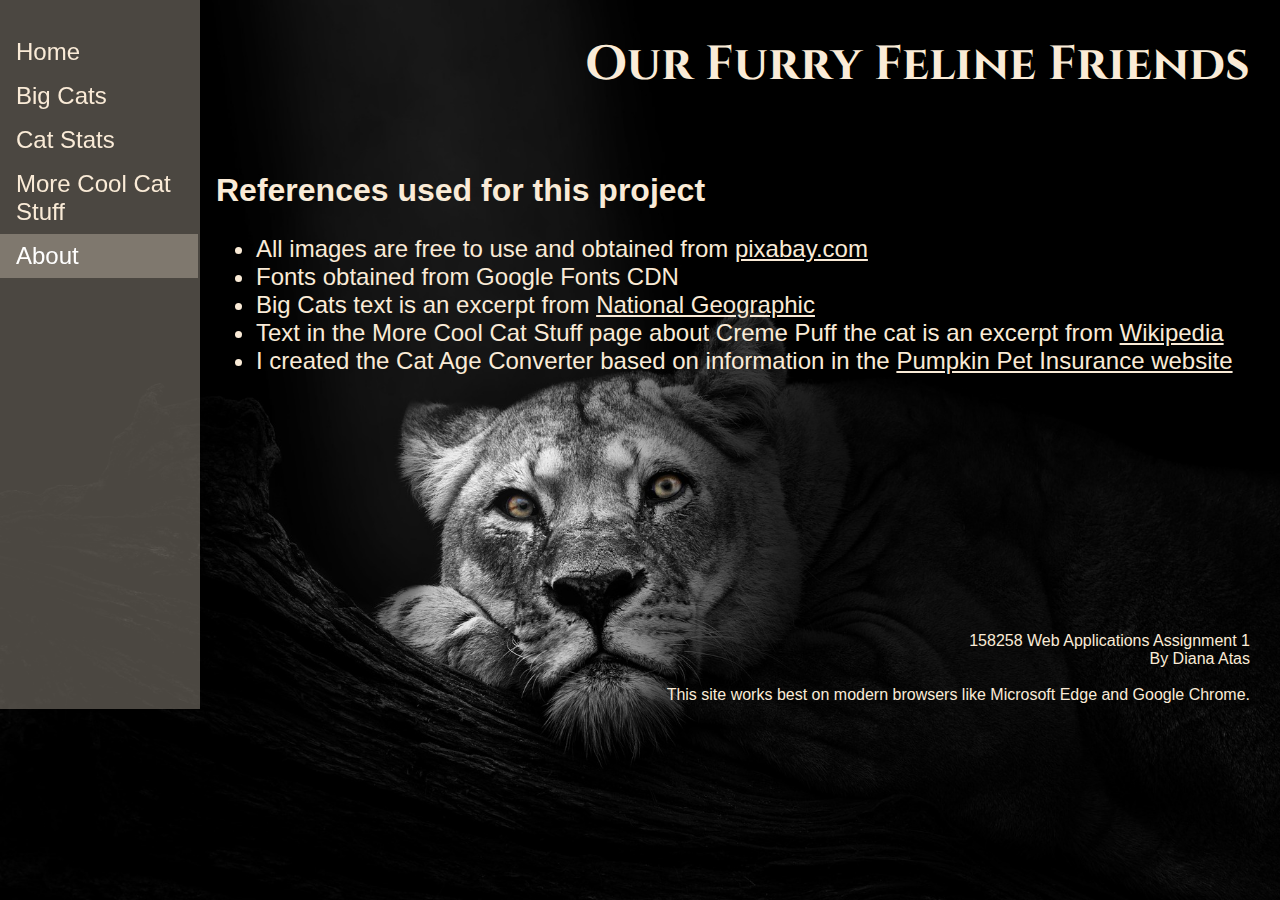
<file: da-assignment1/about.html>
﻿<!DOCTYPE html>
<html lang="en">
<head>
    <meta charset="utf-8" />
    <meta name="viewport" content="width=device-width, initial-scale=1.0" />
    <title>About</title>
    <link rel="stylesheet" type="text/css" href="catstyles.css" />

    <link rel="preconnect" href="https://fonts.googleapis.com">
    <link rel="preconnect" href="https://fonts.gstatic.com" crossorigin>
    <link href="https://fonts.googleapis.com/css2?family=Cinzel:wght@600&family=Miltonian+Tattoo&display=swap" rel="stylesheet">

</head>
<body class="aboutbackground">

    <div class="grid">
        <header class="header">
            <h1>Our Furry Feline Friends</h1>
        </header>

        <div class="navbox">
            <nav>
                <ul>
                    <li><a href="index.html">Home</a></li>
                    <li><a href="bigcats.html">Big Cats</a></li>
                    <li><a href="catstats.html">Cat Stats</a></li>
                    <li><a href="coolstuff.html">More Cool Cat Stuff</a></li>
                    <li><a class="active" href="about.html">About</a></li>
                </ul>
            </nav>
        </div>

        <div class="mainbox">
            <section>
                
                <h2>References used for this project</h2>

                <ul>
                    <li>All images are free to use and obtained from <a href="https://pixabay.com/">pixabay.com</a></li>
                    <li>Fonts obtained from Google Fonts CDN</li>
                    <li>Big Cats text is an excerpt from <a href="https://www.nationalgeographic.com/animals/mammals/facts/big-cats-1">National Geographic</a></li>
                    <li>Text in the More Cool Cat Stuff page about Creme Puff the cat is an excerpt from <a href="https://en.wikipedia.org/wiki/Creme_Puff_(cat)">Wikipedia</a></li>
                    <li>I created the Cat Age Converter based on information in the <a href="https://www.pumpkin.care/blog/cat-age-chart/">Pumpkin Pet Insurance website</a></li>
                </ul>
            </section>
        </div>

        <div class="footerbox">
            <footer class="bottomright">
                158258 Web Applications Assignment 1
                <br />
                By Diana Atas
                <br />
                <br />
                This site works best on modern browsers like Microsoft Edge and Google Chrome.
            </footer>
        </div>

    </div>

</body>
</html>
</file>
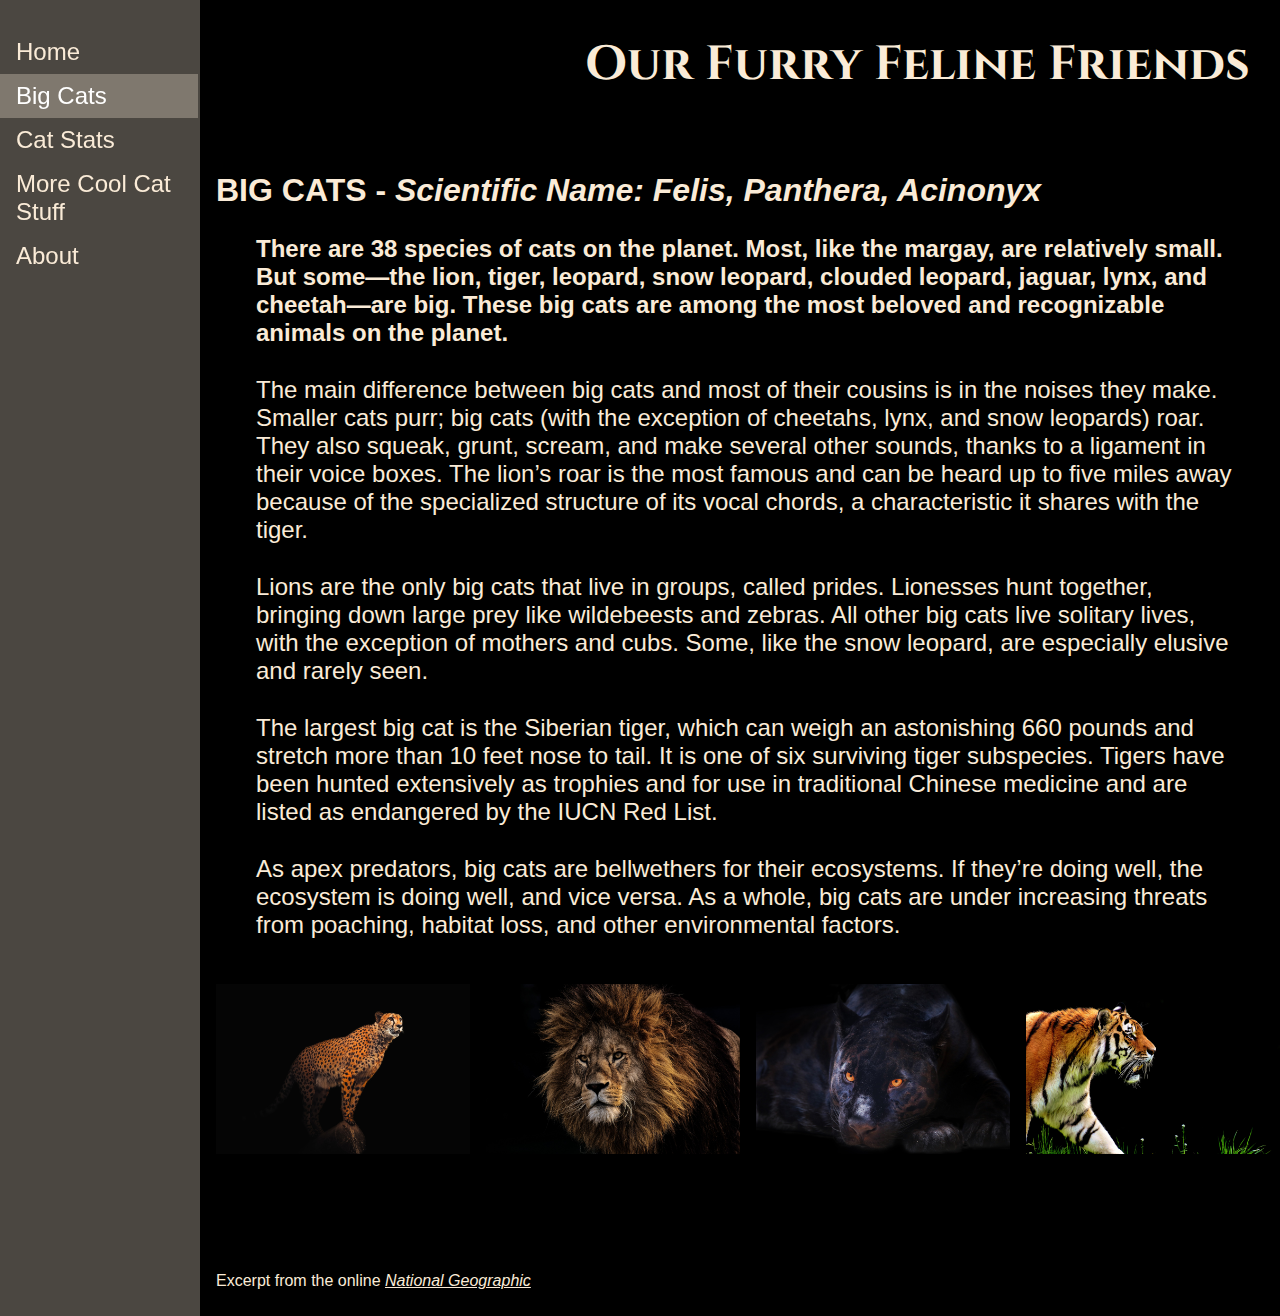
<file: da-assignment1/bigcats.html>
﻿<!DOCTYPE html>
<html lang="en">
<head>
    <meta charset="utf-8" />
    <meta name="viewport" content="width=device-width, initial-scale=1.0" />
    <title>Big Cats</title>
    <link rel="stylesheet" type="text/css" href="catstyles.css" />

    <link rel="preconnect" href="https://fonts.googleapis.com">
    <link rel="preconnect" href="https://fonts.gstatic.com" crossorigin>
    <link href="https://fonts.googleapis.com/css2?family=Cinzel:wght@600&family=Miltonian+Tattoo&display=swap" rel="stylesheet">

</head>

<body>

    <div class="grid">
        <header class="header">
            <h1>Our Furry Feline Friends</h1>
        </header>

        <!-- Your navbox increases and decreases in height based on the content on the page. Can we decouple this relationship? The navbox should be independent and I think the design you're going for is having it full height -->
        <div class="navbox">
            <nav>
                <ul>
                    <li><a href="index.html">Home</a></li>
                    <li><a class="active" href="bigcats.html">Big Cats</a></li>
                    <li><a href="catstats.html">Cat Stats</a></li>
                    <li><a href="coolstuff.html">More Cool Cat Stuff</a></li>
                    <li><a href="about.html">About</a></li>
                </ul>
            </nav>
        </div>

        <div class="mainbox1"> 
            <section>
                <h2><span class="uppercase">Big Cats</span> - <em>Scientific Name: Felis, Panthera, Acinonyx</em></h2>
                <blockquote cite="https://www.nationalgeographic.com/animals/mammals/facts/big-cats-1">
                    <p><strong>There are 38 species of cats on the planet. Most, like the margay, are relatively small. But some—the lion, tiger, leopard, snow leopard, clouded leopard, jaguar, lynx, and cheetah—are big. These big cats are among the most beloved and recognizable animals on the planet.</strong></p>
                    <p>The main difference between big cats and most of their cousins is in the noises they make. Smaller cats purr; big cats (with the exception of cheetahs, lynx, and snow leopards) roar. They also squeak, grunt, scream, and make several other sounds, thanks to a ligament in their voice boxes. The lion’s roar is the most famous and can be heard up to five miles away because of the specialized structure of its vocal chords, a characteristic it shares with the tiger.</p>
                    <p>Lions are the only big cats that live in groups, called prides. Lionesses hunt together, bringing down large prey like wildebeests and zebras. All other big cats live solitary lives, with the exception of mothers and cubs. Some, like the snow leopard, are especially elusive and rarely seen.</p>
                    <p>The largest big cat is the Siberian tiger, which can weigh an astonishing 660 pounds and stretch more than 10 feet nose to tail. It is one of six surviving tiger subspecies. Tigers have been hunted extensively as trophies and for use in traditional Chinese medicine and are listed as endangered by the IUCN Red List.</p>
                    <p>As apex predators, big cats are bellwethers for their ecosystems. If they’re doing well, the ecosystem is doing well, and vice versa. As a whole, big cats are under increasing threats from poaching, habitat loss, and other environmental factors.</p>
                </blockquote>
            </section>
        </div>

        <div class="mainbox2">
            <div class="nestedbox">
                <img src="images/cheetah.jpg" alt="a cheetah standing on a cliff" class="imgfit" />
                <img src="images/lion.jpg" alt="fierce face of a male lion" class="imgfit"  />
                <img src="images/panther.jpg" alt="a calm panther" class="imgfit"  />
                <img src="images/tiger.jpg" alt="a walking tiger" class="imgfit" />

            </div>
        </div>

        <div class="footerbox">
            <footer class="bottomleft">
                <p>Excerpt from the online <cite><a href="https://www.nationalgeographic.com/animals/mammals/facts/big-cats-1">National Geographic</a></cite></p>
            </footer>
        </div>

    </div>
</body>
</html>
</file>
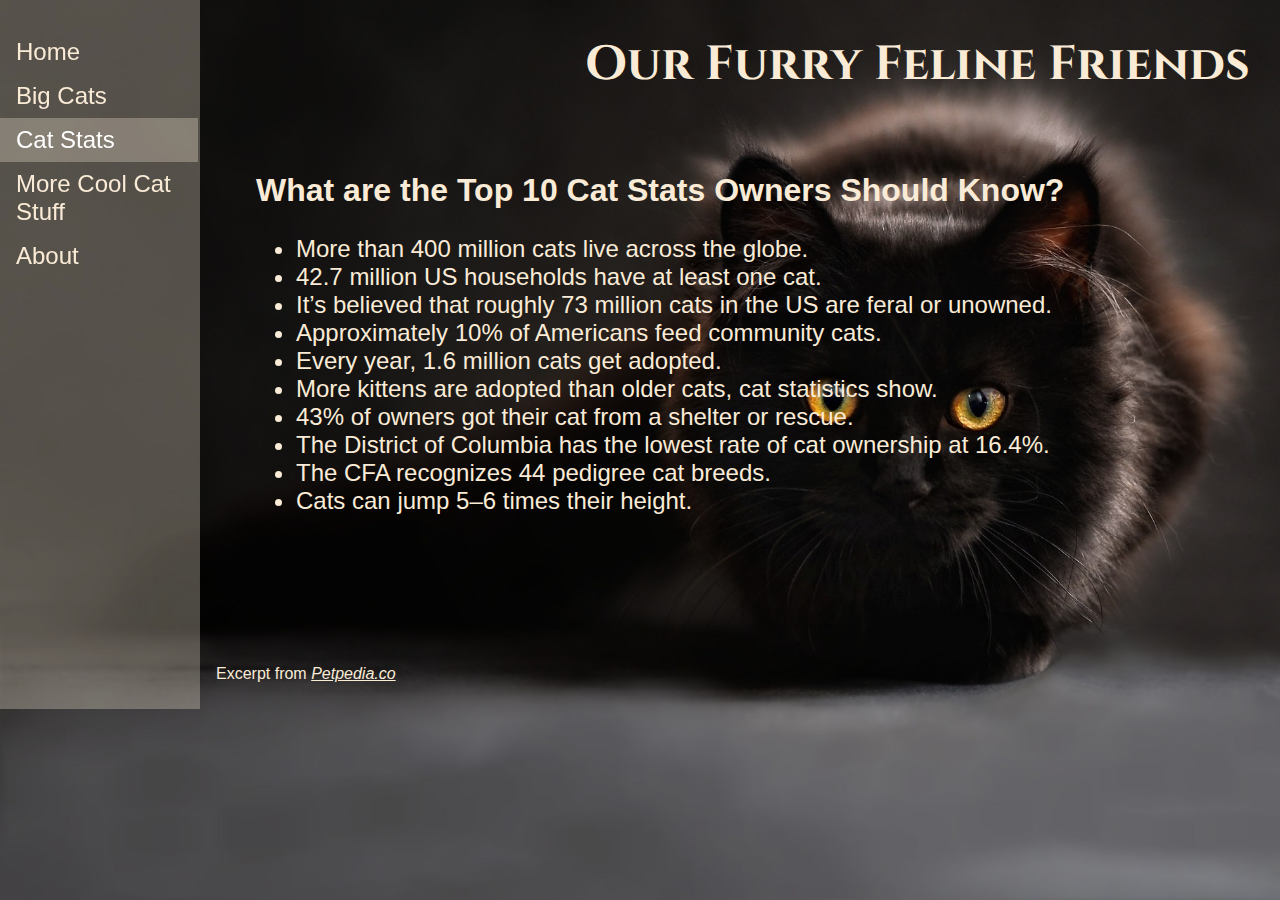
<file: da-assignment1/catstats.html>
﻿<!DOCTYPE html>
<html lang="en">
<head>
    <meta charset="utf-8" />
    <meta name="viewport" content="width=device-width, initial-scale=1.0" />
    <title>Interesting Cat Statistics</title>
    <link rel="stylesheet" type="text/css" href="catstyles.css" />

    <link rel="preconnect" href="https://fonts.googleapis.com">
    <link rel="preconnect" href="https://fonts.gstatic.com" crossorigin>
    <link href="https://fonts.googleapis.com/css2?family=Cinzel:wght@600&family=Miltonian+Tattoo&display=swap" rel="stylesheet">

</head>

<body class="statsbackground">
    <div class="grid">
        <div class="navbox">
            <nav>
                <ul>
                    <li><a href="index.html">Home</a></li>
                    <li><a href="bigcats.html">Big Cats</a></li>
                    <li><a class="active" href="catstats.html">Cat Stats</a></li>
                    <li><a href="coolstuff.html">More Cool Cat Stuff</a></li>
                    <li><a href="about.html">About</a></li>
                </ul>
            </nav>
        </div>

        <header class="header">
            <h1>Our Furry Feline Friends</h1>
        </header>

        <div class="mainbox">
            <section>
                <blockquote cite="https://petpedia.co/cat-statistics/#1.6%20million%20cats">
                    <h2>What are the Top 10 Cat Stats Owners Should Know?</h2>
                    <ul>
                        <li>More than 400 million cats live across the globe.</li>
                        <li>42.7 million US households have at least one cat.</li>
                        <li>It’s believed that roughly 73 million cats in the US are feral or unowned.</li>
                        <li>Approximately 10% of Americans feed community cats.</li>
                        <li>Every year, 1.6 million cats get adopted.</li>
                        <li>More kittens are adopted than older cats, cat statistics show.</li>
                        <li>43% of owners got their cat from a shelter or rescue.</li>
                        <li>The District of Columbia has the lowest rate of cat ownership at 16.4%.</li>
                        <li>The CFA recognizes 44 pedigree cat breeds.</li>
                        <li>Cats can jump 5–6 times their height.</li>
                    </ul>

                </blockquote>
            </section>
        </div>

        <div class="footerbox">
            <footer class="bottomleft">
                <p>Excerpt from <cite><a href="https://petpedia.co/cat-statistics/#1.6%20million%20cats">Petpedia.co</a></cite></p>
            </footer>
        </div>

    </div>

</body>
</html>
</file>
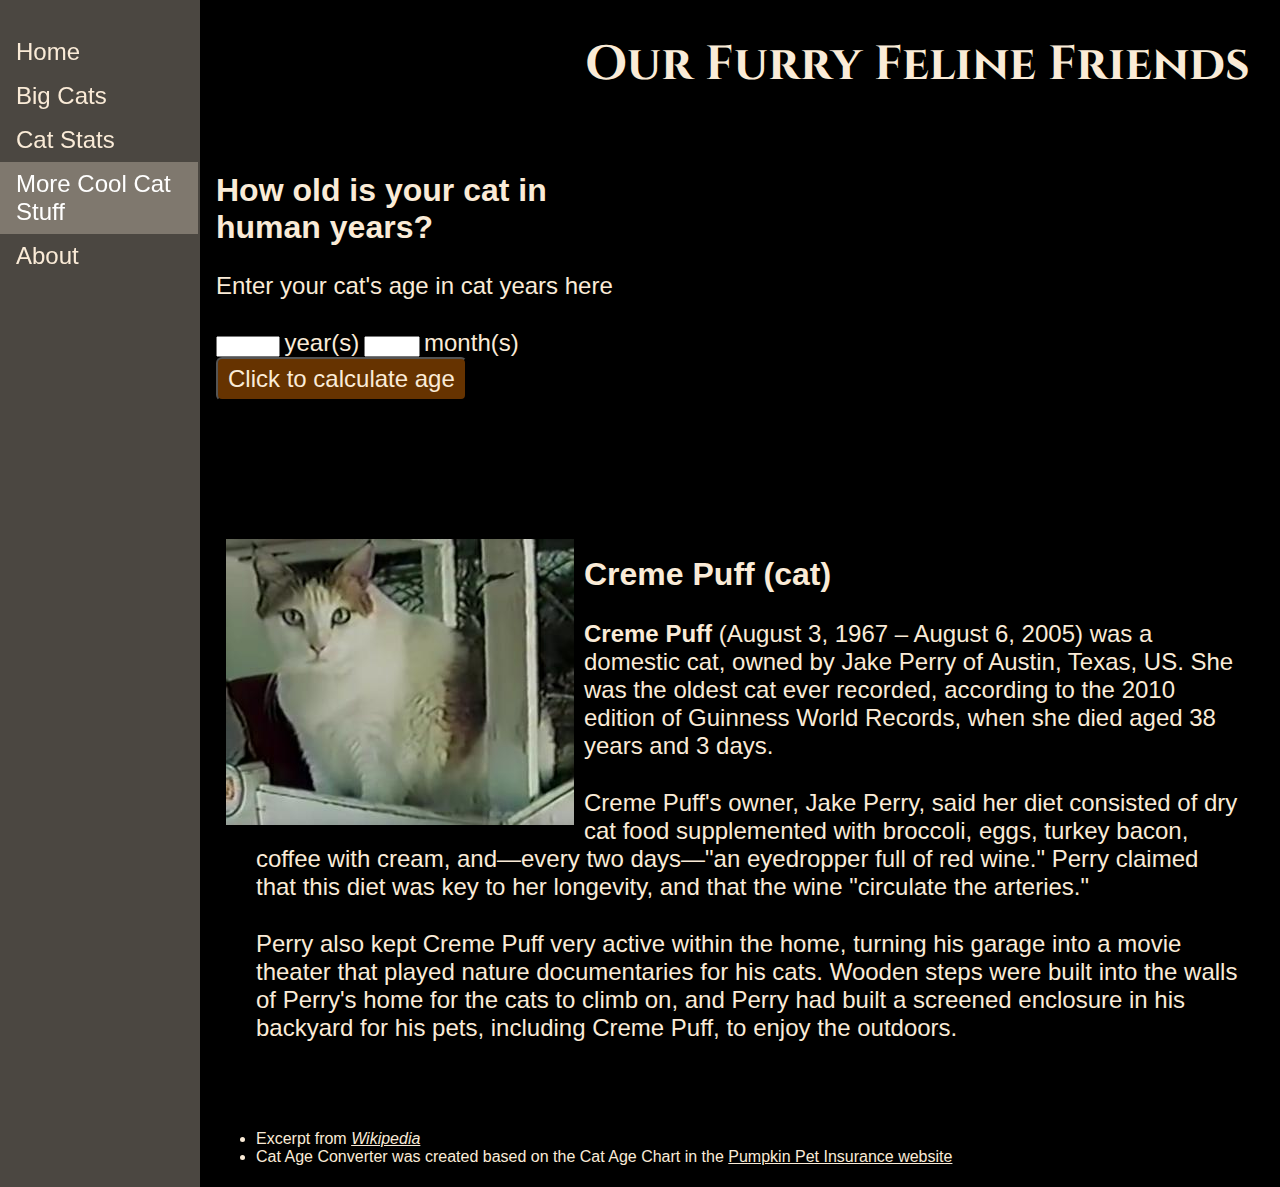
<file: da-assignment1/coolstuff.html>
﻿<!DOCTYPE html>
<html lang="en">
<head>
    <meta charset="utf-8" />
    <title>More Cool Cat Stuff</title>
    <link rel="stylesheet" type="text/css" href="catstyles.css" />

    <link rel="preconnect" href="https://fonts.googleapis.com">
    <link rel="preconnect" href="https://fonts.gstatic.com" crossorigin>
    <link href="https://fonts.googleapis.com/css2?family=Cinzel:wght@600&family=Miltonian+Tattoo&display=swap" rel="stylesheet">
    <!-- Script tags should be in the head -->
    <script src="main.js"></script>
</head>

<body>

    <div class="grid">
        <header class="header">
            <h1>Our Furry Feline Friends</h1>
        </header>

        <div class="navbox">
            <nav>
                <ul>
                    <li><a href="index.html">Home</a></li>
                    <li><a href="bigcats.html">Big Cats</a></li>
                    <li><a href="catstats.html">Cat Stats</a></li>
                    <li><a class="active" href="coolstuff.html">More Cool Cat Stuff</a></li>
                    <li><a href="about.html">About</a></li>
                </ul>
            </nav>
        </div>

        <div class="extrabox1">
            <section>
                <h2>How old is your cat in human years?</h2>
                <p>Enter your cat's age in cat years here</p>
                <input type="number" id="ageyears" min="0" max="100">
                <label for="ageyears"> year(s)</label>
                <input type="number" id="agemonths" min="0" max="12">
                <label for="agemonths"> month(s)</label>
                <!-- You can specify the onclick here instead of in JavaScript -->
                <button id="catage" class="mybutton" onclick="calculateAge();">Click to calculate age</button>

                <p id="yourcatage"></p>
                <p id="lifestage"></p>
            </section>
        </div>

        <div class="extrabox2">
            <img id="lifestageimage" src="images/blackbox.jpg" alt="an image of a cat in each life stage i.e., Kitten, Junior, Adult and Senior" class="imgfit" />
        </div>

        <div class="mainbox2">
            <a href="https://en.wikipedia.org/wiki/Creme_Puff_(cat)" >
                <img class="imgfit" src="images/cremepuff.jpg" alt="a photo of Creme Puff, the oldest cat ever recorded" style="float:left;margin:10px;" />
            </a>
            
            <h2>Creme Puff (cat)</h2>
            <blockquote cite="https://en.wikipedia.org/wiki/Creme_Puff_(cat)">
                <p><strong>Creme Puff</strong> (August 3, 1967 – August 6, 2005) was a domestic cat, owned by Jake Perry of Austin, Texas, US. She was the oldest cat ever recorded, according to the 2010 edition of Guinness World Records, when she died aged 38 years and 3 days.</p>
                <p>Creme Puff's owner, Jake Perry, said her diet consisted of dry cat food supplemented with broccoli, eggs, turkey bacon, coffee with cream, and—every two days—"an eyedropper full of red wine." Perry claimed that this diet was key to her longevity, and that the wine "circulate the arteries."</p>
                <p>Perry also kept Creme Puff very active within the home, turning his garage into a movie theater that played nature documentaries for his cats. Wooden steps were built into the walls of Perry's home for the cats to climb on, and Perry had built a screened enclosure in his backyard for his pets, including Creme Puff, to enjoy the outdoors.</p>
            </blockquote>
        </div>
        

        <div class="footerbox">
            <footer class="bottomleft">
                <ul>
                    <li>Excerpt from <cite><a href="https://en.wikipedia.org/wiki/Creme_Puff_(cat)">Wikipedia</a></cite></li>
                    <li>Cat Age Converter was created based on the Cat Age Chart in the <a href="https://www.pumpkin.care/blog/cat-age-chart/">Pumpkin Pet Insurance website</a></li>
                </ul>
            </footer>
        </div>

    </div>
</body>
</html>
</file>
<file: da-assignment1/catstyles.css>
﻿body {
    margin: 0;
    background-color: rgb(0, 0, 0);
    font-family: 'Segoe UI', Tahoma, Geneva, Verdana, sans-serif;
    color: rgb(250, 235, 215);
}

.statsbackground {
    background: url('mainecoon.jpg');
    background-repeat: no-repeat;
    background-size: cover;
    background-attachment: fixed;
    background-color: rgb(26, 8, 0);
}

.aboutbackground {
    background: url('images/lioness.jpg');
    background-repeat: no-repeat;
    background-size: cover;
    background-attachment: fixed;
    background-color: rgb(26, 8, 0);
}

/*boxes for web page layout*/
.catbackground {
    background: url('catbackground.jpg');
    background-repeat: no-repeat;
    background-size: cover;
    background-attachment: fixed;
}

.grid {
    display: grid;
    grid-template-columns: repeat(12, minmax(0, 1fr));
    grid-auto-rows: minmax(100px, auto);
    grid-gap: 1em;
    justify-items: stretch;
    align-items: stretch;
}

.header {
    grid-column: 3 / 13;
    grid-row: 1 / 2;
    /*border: 1px solid #333;*/
    padding-right: 30px;
    text-align: right;
}
.navbox {
    grid-column: 1 / 3;
    grid-row: 1 / 7;
    /*border: 1px solid #333;*/
    background-color: rgba(250, 235, 215, .3);
    padding-top: 30px;
    position: relative;
}

.mainbox {
    grid-column: 3 / 13;
    grid-row: 2 / 6;
    /*border: 1px solid #333;*/
}

.footerbox {
    grid-column: 3 / 13;
    grid-row: 6;
    /*border: 1px solid #333;*/
    position: relative;
}

.mainbox1 {
    grid-column: 3 / 13;
    grid-row: 2 / 4;
    /*border: 1px solid #333;*/
}

.mainbox2 {
    grid-column: 3 / 13;
    grid-row: 4 / 6;
    /*border: 1px solid #333;*/
}

/*container for big cats images*/
.nestedbox {
    display: grid;
    grid-template-columns: repeat(4, minmax(0, 1fr));
    grid-auto-rows: minmax(100px, auto);
    grid-gap: 1em;
    justify-items: stretch;
    align-items: stretch;
}
/*container for cat calculator*/
.extrabox1 {
    grid-column: 3 / 7;
    grid-row: 2 / 4;
    /*border: 1px solid #333;*/
    position: relative;
}
/*container for life stage images*/
.extrabox2 {
    grid-column: 7 / 13;
    grid-row: 2 / 4;
    /*border: 1px solid #333;*/
    position: relative; 
}

/*additional formatting for text*/
h1 {
    /*font-family: 'Miltonian Tattoo', cursive;*/
    font-family: 'Cinzel', serif;
    font-size: 3em;
}

h2 {
    font-size: 2em;
}

.uppercase {
    text-transform: uppercase;
}

section p,
label,
section ul li,
blockquote ul li,
blockquote p {
    font-size: 1.5em;
}

#yourcatage,
#lifestage {
    font-size: 1.5em;
    font-family: 'Cinzel', serif;
    text-align: center;
    padding: 10px;
    /*background-color: rgba(250, 235, 215, .3);*/
}

nav ul {
    list-style-type: none;
    margin: 0;
    padding: 0;
    width: 15.5%;
    position: fixed;
    height: 100%;
    overflow: auto;
}

nav li a {
    display: block;
    font-family: 'Franklin Gothic Medium', 'Arial Narrow', Arial, sans-serif;
    color: rgb(250, 235, 215);
    font-size: 1.5em;
    padding: 8px 16px;
    text-decoration: none;
}

li a.active {
    background-color: rgba(250, 235, 215, .3);
    color: white;
}

a:hover:not(.active) {
    color: rgb(178, 132, 190);
}

p,
a,
cite,
cite a,
footer {
    color: rgb(250, 235, 215);
    font-size: 1em;
    padding-bottom: 5px;
}

#thequote::before,
#thequote::after {
    content: '"';
    font-size: 1em;
}

.bottomright {
    position: absolute;
    bottom: 0;
    text-align: right;
    right: 30px;
}

.bottomleft {
    position: absolute;
    bottom: 0;
    left: 0;
}

/*additional formatting for images*/
.imgfit {
    max-width: 100%;
    height: auto;
    object-fit: cover;
}

img {
    vertical-align: middle;
}

#lifestageimage {
    visibility: hidden;
}

.animateimage {
    animation-duration: 5s;
    animation-name: slidein;
}

@keyframes slidein {
    from {
        margin-left: 100%;
        width: 300%;
    }
}

.mybutton {
    color: rgb(250, 235, 215);
    font-size: 1.5em;
    line-height: 20px;
    padding: 10px;
    border-radius: 6px;
    font-weight: normal;
    text-decoration: none;
    text-transform: none;
    background-color: rgb(102,51,0);
    display: inline-block;
}

.mybutton:hover {
    background: rgb(204,68,0);
}

.mybutton:active {
    background: rgb(255,195,77);
}
</file>
